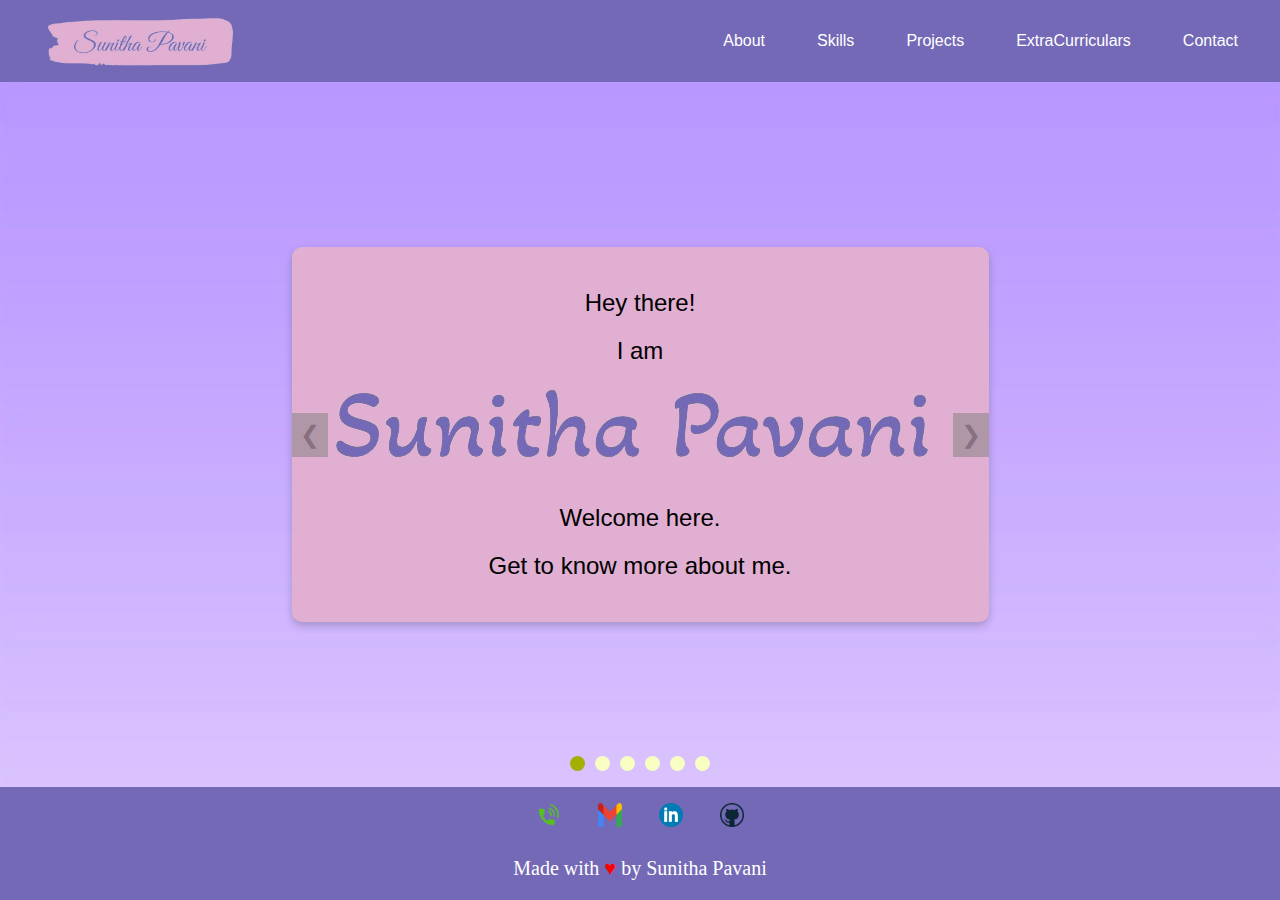
<file: index.html>
<!DOCTYPE html>
<html lang="en">
<head>
    <meta charset="UTF-8">
    <meta name="viewport" content="width=device-width, initial-scale=1.0">
    <link rel="stylesheet" href="style.css">
    <title>Sunitha Pavani</title>
</head>
<body>
    <div class="main">
        <nav class="nav_bar">
            <img id="mname" src="Images/my_name.png" alt="Sunitha Pavani">
            <ul>
                <li><a href="About.html">About</a></li>
                <li><a href="skills.html">Skills</a></li>
                <li><a href="Projects.html">Projects</a></li>
                <li><a href="ExtraCurr.html">ExtraCurriculars</a></li>
                <li><a href="contact.html">Contact</a></li>
            </ul>
        </nav>
    </div>
    <button id="toggleNav" class="menu-icon">&#9776;</button>
    <div class="message">
        <div class="slides">
            <button class="prev">&#10094;</button>
            <div id="slide0" class="slide">
                <p>Hey there!</p>
                <p>I am</p>
                <img src="Images/Intro_name.png" alt="Sunitha Pavani."> 
                <p>Welcome here.</p> 
                <p>Get to know more about me.</p>
            </div>
            <div id="slide1" class="slide">Know more about my studies and interests. <br><a href="About.html">About</a></div>
            <div id="slide2" class="slide">Discover my professional skills and expertise.<br><a href="skills.html">Skills</a></div>
            <div id="slide3" class="slide">Explore the projects I have worked on.<br><a href="Projects.html">Projects</a></div>
            <div id="slide4" class="slide">See my extracurricular activities.<br><a href="ExtraCurr.html">ExtraCurriculars</a></div>
            <div id="slide5" class="slide">Get in touch with me.<br><a href="contact.html">Contact</a></div>
            <button class="next">&#10095;</button>
        </div>
        <div class="navigation">
            <div class="dots">
                <span class="dot" data-slide="0"></span>
                <span class="dot" data-slide="1"></span>
                <span class="dot" data-slide="2"></span>
                <span class="dot" data-slide="3"></span>
                <span class="dot" data-slide="4"></span>
                <span class="dot" data-slide="5"></span>
            </div>
        </div>
    </div>
    <div id="footer">
        <div id="bottom">
            <div id="contact">
                <ul>
                    <li>
                        <a href="#"><img class="cnct" src="Images/phone.png" alt="Phone"></a>
                    </li>
                    <li>
                        <a href="#"><img class="cnct" src="Images/gmail.png" alt="Gmail"/></a>    
                    </li>
                    <li>
                        <a href="#"><img class="cnct" src="Images/linkedin.png" alt="LinkedIn"/></a>                    
                    </li>
                    <li>
                        <a href="#"><img class="cnct" src="Images/github.png" alt="GitHub"/></a>                      
                    </li>
                </ul>
            </div>
        </div>
        <div id="copy"><p id="fcr">Made with <span style="color: red;">&hearts;</span> by Sunitha Pavani</p></div>
    </div>
    <script src="script.js"></script>
</body>
</html>
</file>
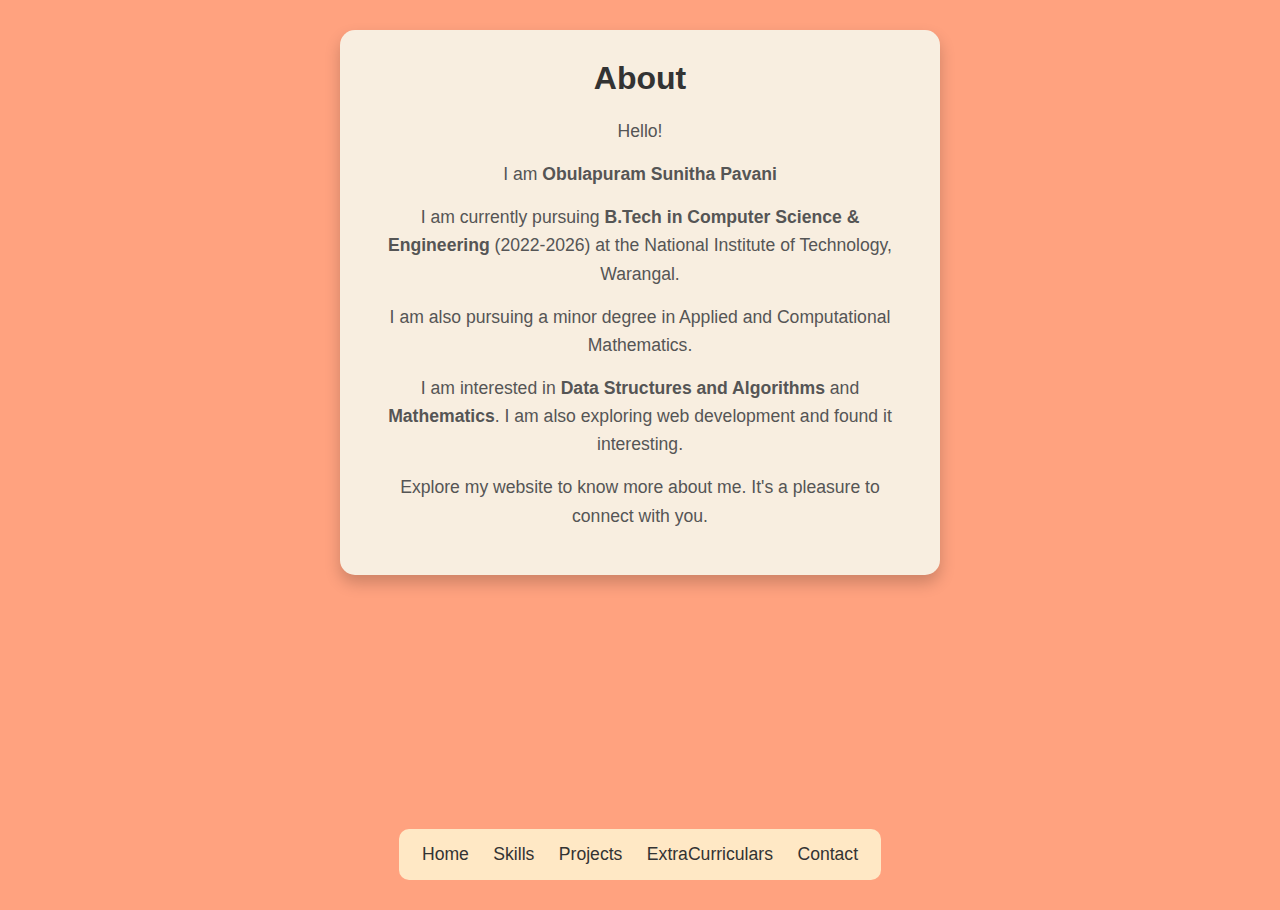
<file: About.html>
<!DOCTYPE html>
<html lang="en">
<head>
    <meta charset="UTF-8">
    <meta name="viewport" content="width=device-width, initial-scale=1.0">
    <title>About</title>
    <link rel="stylesheet" href="About.css">
</head>
<body>
    <button id="toggleNav">&#9776;</button>
    <div class="about">
        <div class="box">
            <h2 class="heading">About</h2>
            <ul>
                <li>Hello!</li>
                <li>I am <b>Obulapuram Sunitha Pavani</b></li>
                <li>I am currently pursuing <b>B.Tech in Computer Science & Engineering</b> (2022-2026) at the National Institute of Technology, Warangal.</li>
                <li>I am also pursuing a minor degree in Applied and Computational Mathematics.</li>
                <li>I am interested in <b>Data Structures and Algorithms</b> and <b>Mathematics</b>. I am also exploring web development and found it interesting.</li>
                <li>Explore my website to know more about me. It's a pleasure to connect with you.</p></li>
            </ul>
        </div>
        <div class="toggle" id="navbar">
            <ul>
                <li><a href="index.html">Home</a></li>
                <li><a href="skills.html">Skills</a></li>
                <li><a href="Projects.html">Projects</a></li>
                <li><a href="ExtraCurr.html">ExtraCurriculars</a></li>
                <li><a href="contact.html">Contact</a></li>
            </ul>
        </div>
    </div>
    <script>
        document.getElementById('toggleNav').addEventListener('click', function() {
        var nav = document.getElementById('navbar');
        const butt=document.getElementById('toggleNav');
        if (nav.style.display === 'block') {
            nav.style.display = 'none';
            butt.innerHTML='&#9776;';
        } else {
            nav.style.display = 'block';
            butt.innerHTML='&times;';
        }
    });
    </script>
</body>
</html>
</file>
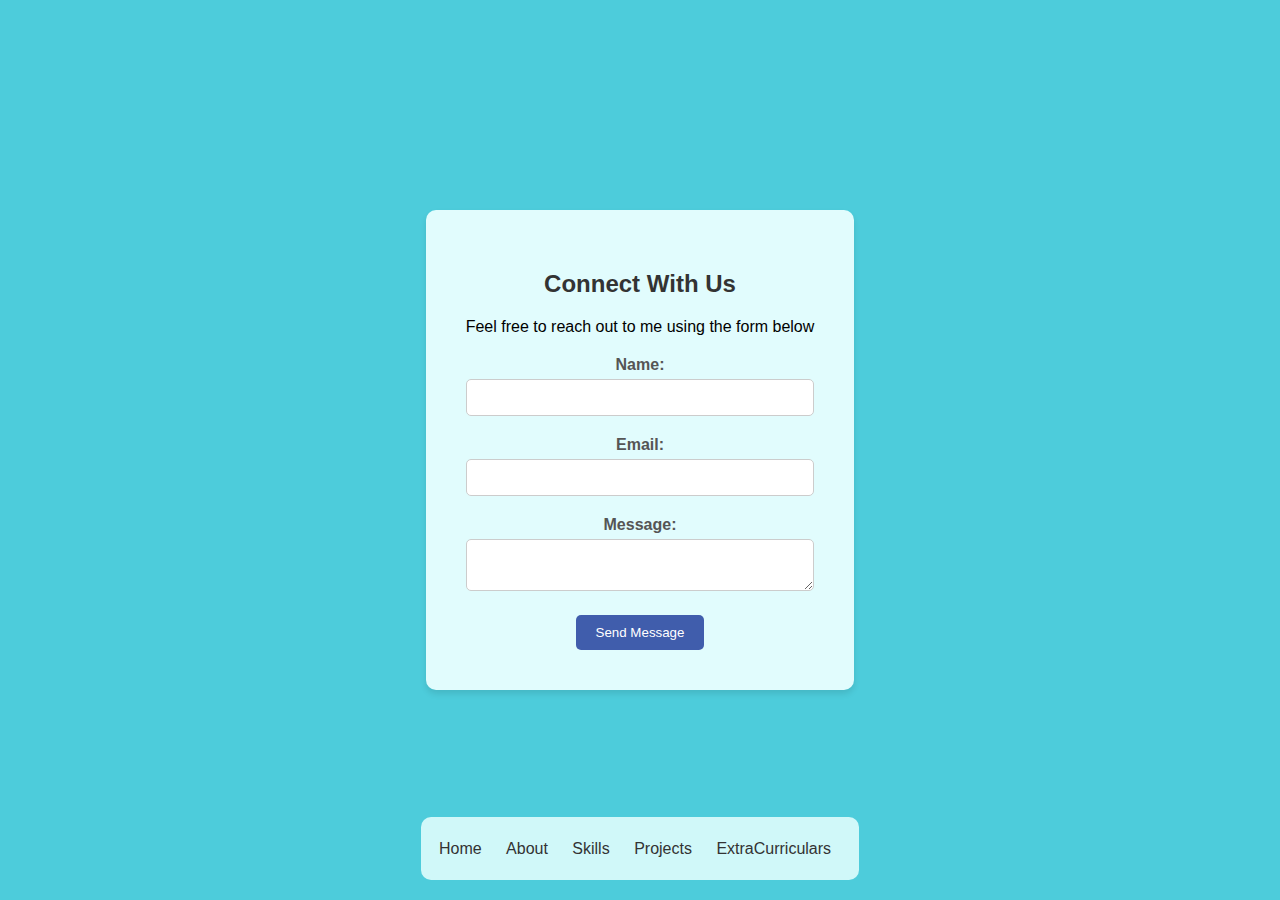
<file: contact.html>
<!DOCTYPE html>
<html lang="en">
<head>
    <meta charset="UTF-8">
    <meta name="viewport" content="width=device-width, initial-scale=1.0">
    <title>Contact</title>
    <link rel="stylesheet" href="contact.css">
</head>
<body>
    <button id="toggleNav">&#9776;</button>
    <div class="contact">
        <div class="box">
            <h2 class="heading">Connect With Us</h2>
            <p>Feel free to reach out to me using the form below</p>
            <form>
                <label for="name">Name:</label><br>
                <input type="text" id="name" name="name" required><br>

                <label for="email">Email:</label><br>
                <input type="email" id="email" name="email" required><br>

                <label for="message">Message:</label><br>
                <textarea id="message" name="message" rows="2" required></textarea><br>

                <button type="submit">Send Message</button>
            </form>
        </div>
        <div class="toggle" id="navbar">
            <ul>
                <li><a href="index.html">Home</a></li>
                <li><a href="About.html">About</a></li>
                <li><a href="skills.html">Skills</a></li>
                <li><a href="Projects.html">Projects</a></li>
                <li><a href="ExtraCurr.html">ExtraCurriculars</a></li>
            </ul>
        </div>
    </div>
    <script>
        document.getElementById('toggleNav').addEventListener('click', function() {
        var nav = document.getElementById('navbar');
        const butt=document.getElementById('toggleNav');
        if (nav.style.display === 'block') {
            nav.style.display = 'none';
            butt.innerHTML='&#9776;';
        } else {
            nav.style.display = 'block';
            butt.innerHTML='&times;';
        }
    });
    </script>
</body>
</html>
</file>
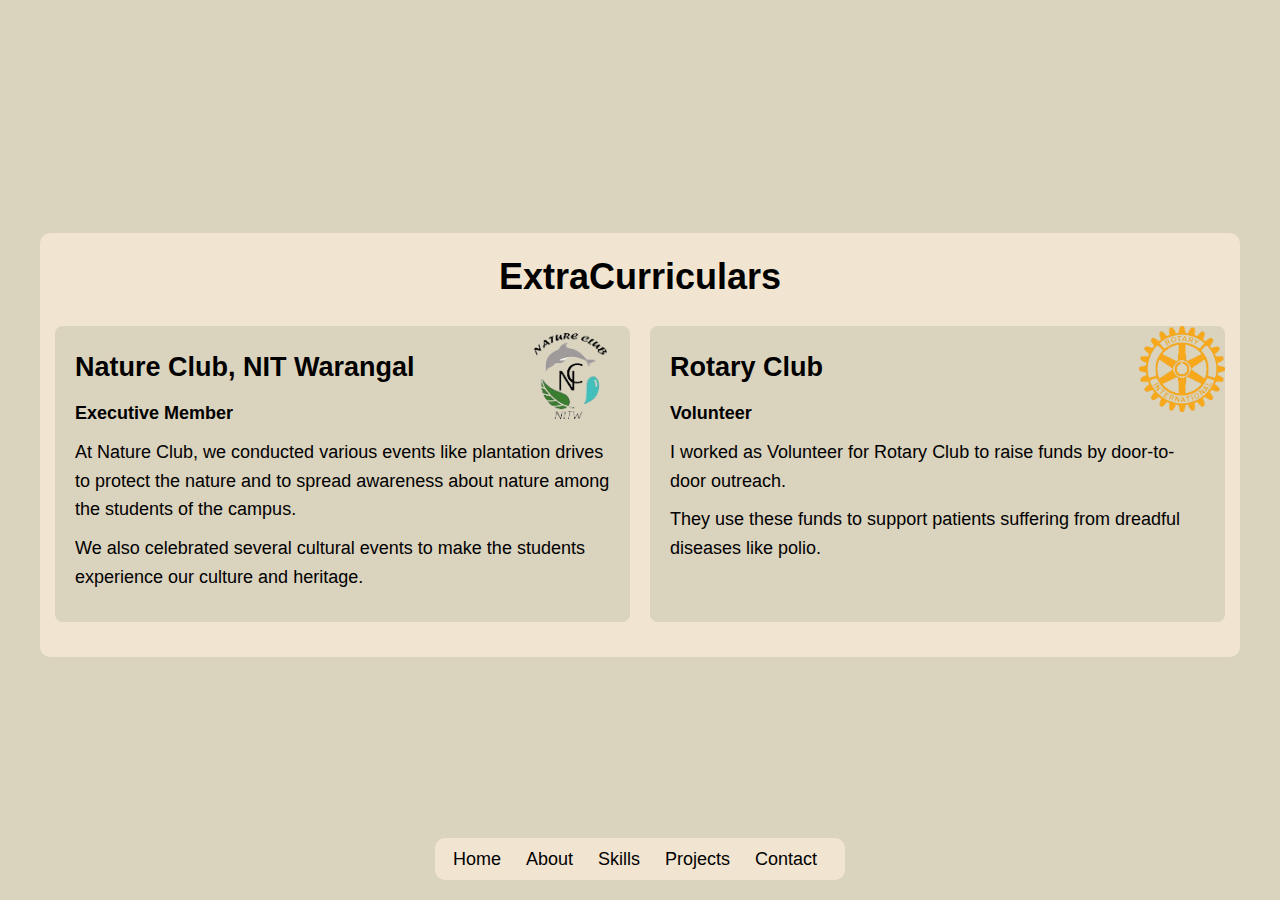
<file: ExtraCurr.html>
<!DOCTYPE html>
<html lang="en">
<head>
    <meta charset="UTF-8">
    <meta name="viewport" content="width=device-width, initial-scale=1.0">
    <title>ExtraCurriculars</title>
    <link rel="stylesheet" href="ExtraCurr.css">
</head>
<body>
    <button id="toggleNav">&#9776;</button>
    <div class="ExtraCurriculars">
        <div class="box">
            <h2 class="heading">ExtraCurriculars</h2>
            <div class="flex_box">
                <div class="ex1">
                    <div class="position">
                        <h3>Nature Club, NIT Warangal</h3>
                        <h4>Executive Member</h4>
                    </div>
                    <p>At Nature Club, we conducted various events like plantation drives to protect the nature 
                        and to spread awareness about nature among the students of the campus.</p>
                    <p>We also celebrated several cultural events to make the students experience our culture and heritage.</p>
                </div>
                <div class="ex2">
                    <div class="position">
                        <h3>Rotary Club</h3>
                        <h4>Volunteer</h4>
                    </div>
                    
                    <p>I worked as Volunteer for Rotary Club to raise funds by door-to-door outreach.</p>
                    <p>They use these funds to support patients suffering from dreadful diseases like polio.</p>
                </div>
            </div>
        </div>
        <div class="toggle" id="navbar">
            <ul>
                
                <li><a href="index.html">Home</a></li>
                <li><a href="About.html">About</a></li>
                <li><a href="skills.html">Skills</a></li>
                <li><a href="Projects.html">Projects</a></li>
                <li><a href="contact.html">Contact</a></li>
            </ul>
        </div>
    </div>
    <script>
        document.getElementById('toggleNav').addEventListener('click', function() {
        var nav = document.getElementById('navbar');
        const butt=document.getElementById('toggleNav');
        if (nav.style.display === 'block') {
            nav.style.display = 'none';
            butt.innerHTML='&#9776;';
        } else {
            nav.style.display = 'block';
            butt.innerHTML='&times;';
        }
    });
    </script>
</body>
</html>
</file>
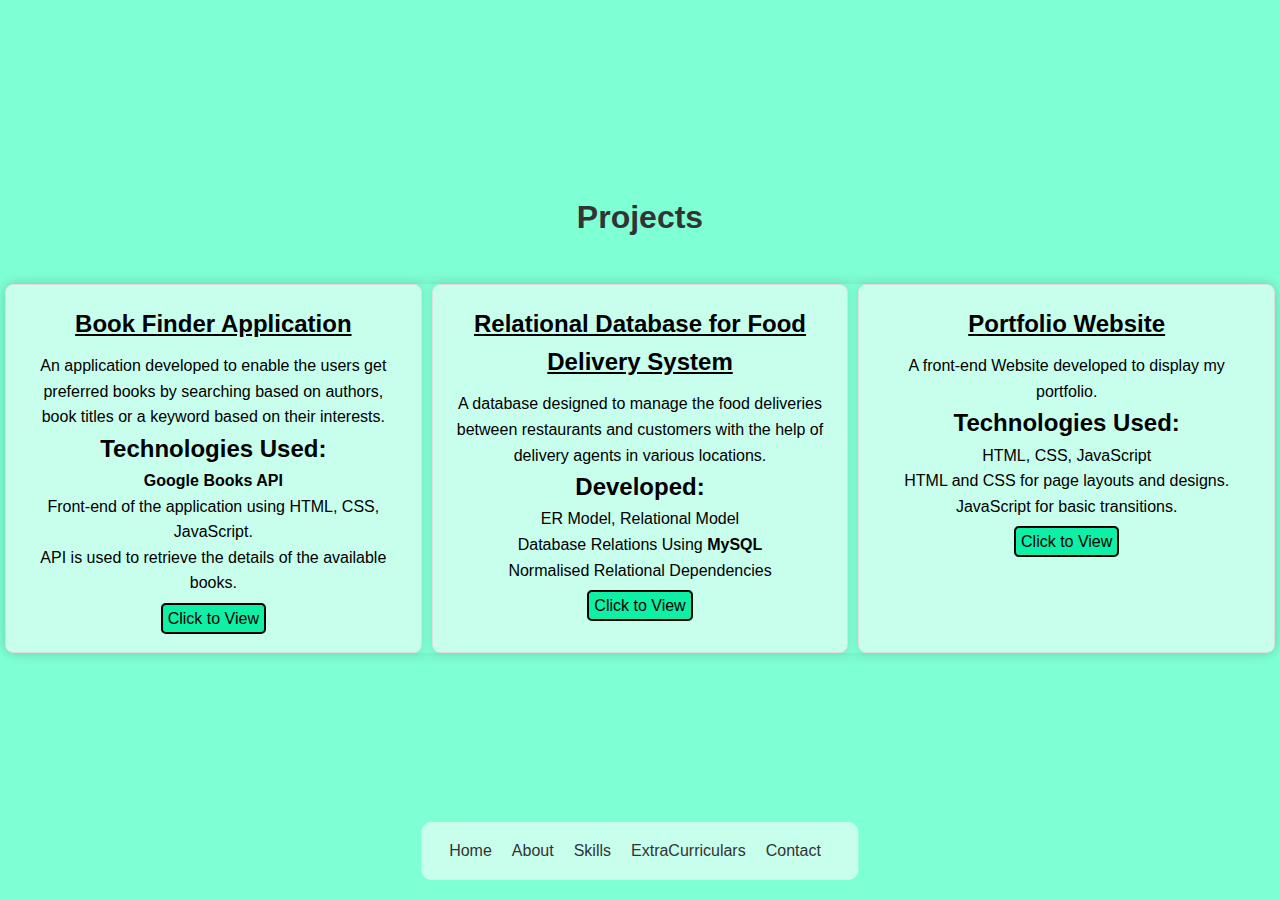
<file: Projects.html>
<!DOCTYPE html>
<html lang="en">
<head>
    <meta charset="UTF-8">
    <meta name="viewport" content="width=device-width, initial-scale=1.0">
    <title>projects</title>
    <link rel="stylesheet" href="Projects.css">
</head>
<body>
    <button id="toggleNav">&#9776;</button>
    <div class="projects">
    <div class="box_parent">
    <h2 class="heading">Projects</h2>  
    <div class="box">
        <div class="box1">
            <h3>Book Finder Application</h3>
            <div class="des">
                <p>An application developed to enable the users get preferred books by searching based on authors, book titles or a keyword based on their interests.</p>
                <p class="tech">Technologies Used:</p>
                <ul class="list">
                    <li><b>Google Books API</b></li>
                    <li>Front-end of the application using HTML, CSS, JavaScript.</li>
                    <li>API is used to retrieve the details of the available books.</li>
                </ul>
                <a href="https://pavani9104.github.io/Book-finder-application/" target="_blank">Click to View</a>
            </div>
        </div>
        <div class="box2">
            <h3>Relational Database for Food Delivery System</h3>
            <div class="des">
                <p>A database designed to manage the food deliveries between restaurants and customers with the help of delivery agents in various locations.</p>
                <p class="tech">Developed:</p>
                <ul class="list">
                    <li>ER Model, Relational Model</li>
                    <li>Database Relations Using <b>MySQL</b> </li>
                    <li>Normalised Relational Dependencies</li>
                </ul>
                <a href="https://github.com/pavani9104/Relational-Database-Food-Delivery-System" target="_blank">Click to View</a>
            </div>
        </div>
        <div class="box3">
            <h3>Portfolio Website</h3>
            <div class="des">
                <p>A front-end Website developed to display my portfolio.</p>
                <p class="tech">Technologies Used:</p>
                <ul class="list">
                    <li>HTML, CSS, JavaScript</li>
                    <li>HTML and CSS for page layouts and designs. <li>
                    <li>JavaScript for basic transitions.</li>
                </ul>
                <a href="https://github.com/pavani9104/Portfolio-Website" target="_blank">Click to View</a>
            </div>
        </div>
    </div>
    </div>
    <div class="toggle" id="navbar">
        <ul>
            <li><a href="index.html">Home</a></li>
            <li><a href="About.html">About</a></li>
            <li><a href="skills.html">Skills</a></li>
            <li><a href="ExtraCurr.html">ExtraCurriculars</a></li>
            <li><a href="contact.html">Contact</a></li>
        </ul>
    </div>
</div>
<script>
    document.getElementById('toggleNav').addEventListener('click', function() {
    var nav = document.getElementById('navbar');
    const butt=document.getElementById('toggleNav');
    if (nav.style.display === 'block') {
        nav.style.display = 'none';
        butt.innerHTML='&#9776;';
    } else {
        nav.style.display = 'block';
        butt.innerHTML='&times;';
    }
});
</script>
</body>
</html>
</file>
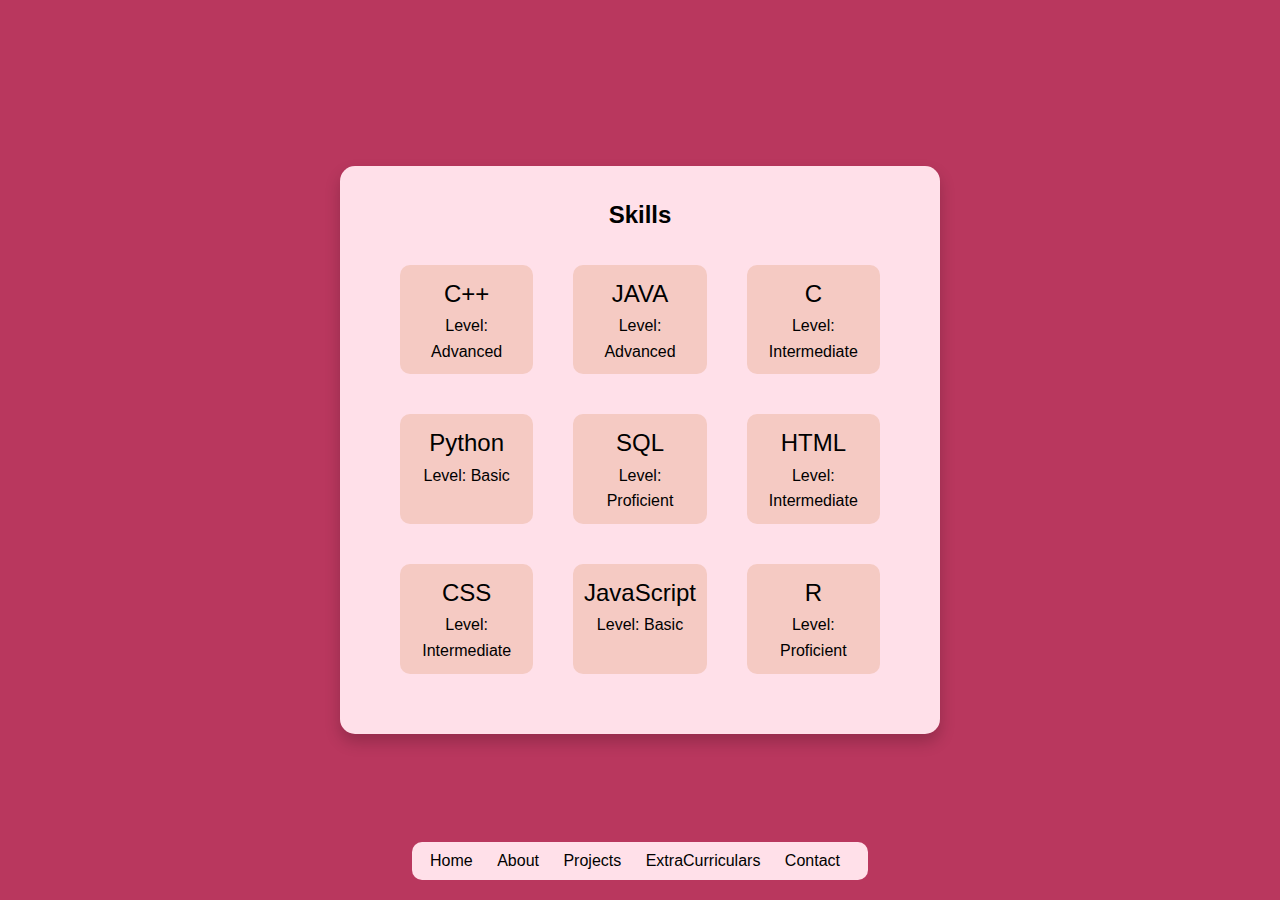
<file: skills.html>
<!DOCTYPE html>
<html lang="en">
<head>
    <meta charset="UTF-8">
    <meta name="viewport" content="width=device-width, initial-scale=1.0">
    <title>skills</title>
    <link rel="stylesheet" href="skills.css">
</head>
<body>
    <button id="toggleNav">&#9776;</button>
    <div class="skills">
        <div class="box">
            <h2 class="heading">Skills</h2>
            <div class="allskills">
                <div class="sk">
                    <div class="h">
                        C++
                    </div>
                    <div class="exp">
                        Level: Advanced
                    </div>
                </div>
                <div class="sk">
                    <div class="h">
                        JAVA
                    </div>
                    <div class="exp">
                        Level: Advanced
                    </div>
                </div>
                <div class="sk">
                    <div class="h">
                        C
                    </div>
                    <div class="exp">
                        Level: Intermediate
                    </div>
                </div>
                <div class="sk">
                    <div class="h">
                        Python
                    </div>
                    <div class="exp">
                        Level: Basic
                    </div>
                </div>
                <div class="sk">
                    <div class="h">
                        SQL
                    </div>
                    <div class="exp">
                        Level: Proficient
                    </div>
                </div>
                <div class="sk">
                    <div class="h">
                        HTML
                    </div>
                    <div class="exp">
                        Level: Intermediate
                    </div>
                </div>
                <div class="sk">
                    <div class="h">
                        CSS
                    </div>
                    <div class="exp">
                        Level: Intermediate
                    </div>
                </div>
                <div class="sk">
                    <div class="h">
                        JavaScript
                    </div>
                    <div class="exp">
                        Level: Basic
                    </div>
                </div>
                <div class="sk">
                    <div class="h">
                        R
                    </div>
                    <div class="exp">
                        Level: Proficient
                    </div>
                </div>
            </div>
        </div>
        <div class="toggle" id="navbar">
            <ul>
                <li><a href="index.html">Home</a></li>
                <li><a href="About.html">About</a></li>
                <li><a href="Projects.html">Projects</a></li>
                <li><a href="ExtraCurr.html">ExtraCurriculars</a></li>
                <li><a href="contact.html">Contact</a></li>
            </ul>
        </div>
    </div>
    <script>
        document.getElementById('toggleNav').addEventListener('click', function() {
        var nav = document.getElementById('navbar');
        const butt=document.getElementById('toggleNav');
        if (nav.style.display === 'block') {
            nav.style.display = 'none';
            butt.innerHTML='&#9776;';
        } else {
            nav.style.display = 'block';
            butt.innerHTML='&times;';
        }
    });
    </script>
</body>
</html>
</file>
<file: style.css>
*{
    margin: 0;
    padding: 0;
    box-sizing: border-box;
}
body {
    display: flex;
    flex-direction: column;
    min-height: 100vh;
    height: auto;
    line-height: 1.6;
    margin: 0;
}

.nav_bar {
    background-color: #7469b6;
    color: white;
    width: 100%;
    display: flex;
    align-items: center;
    justify-content: space-between;
    padding: 1rem;
    font-family: Arial, sans-serif;    
}

.nav_bar ul {
    list-style: none;
    display: flex;
}

.nav_bar ul li {
    margin: 0 1rem;
}

.nav_bar ul li a {
    color: white;
    padding: 10px;
    border-radius: 5px;
    text-decoration: none;
}
.nav_bar a:hover{
    border: 2px solid #fff;
}

#mname {
    height: 100%;
    max-height: 50px;
    width: auto;
    margin: 0px 2rem;
}

.message {
    flex: 1;
    display: flex;
    flex-direction: column;
    align-items: center;
    justify-content: center;
    background-color: #f4f4f4;
    width: 100%;
    padding: 2rem;
    text-align: center;
    font-size: 20px;
    position: relative;
    background-image: url("Images/bg_home.jpg");
    background-repeat: no-repeat;
    background-size: cover;
}

.slides {
    position: relative;
}

.slide {
    display: none;
    padding: 8rem;
    color: black;
    border-radius: 10px;
    line-height: 2;
    box-shadow: 0 4px 8px rgba(0, 0, 0, 0.2);
    transition: margin-top 0.5s ease-in-out;
}
.slide a{
    display: inline;
    text-decoration: none;
    padding: 5px 10px;
    background-color: #e1acac;
    border-radius: 5px;
    border: 1px solid black;
}
.slide a:hover{
    background-color: #c57dc3;
}
#slide0 {
    background-color: #e1afd1;
    padding: 2rem;
    font-family:'Lucida Sans', 'Lucida Sans Regular', 'Lucida Grande', 'Lucida Sans Unicode', Geneva, Verdana, sans-serif;
    font-size: 1.5rem;
}
#slide0 img{
    height: 100%;
    width: 100%;
}
#slide1 {
    background-color: #f8eee0;
}

#slide2 {
    background-color: #ffe0e9;
}

#slide3 {
    background-color: rgb(200, 254, 236);
}

#slide4 {
    background-color: #f1e5d1;
}

#slide5 {
    background-color: #e1fcfd;
}

.slide.active {
    display: block;
}

.navigation {
    display: flex;
    align-items: center;
    justify-content: center;
    margin-top: 1rem;
    position: absolute;
    bottom: 1rem;
    width: 100%;
}

.prev, .next {
    cursor: pointer;
    padding: 0.5rem;
    font-size: 1.5rem;
    border: none;
    background-color: grey;
    opacity: 0.5;
    color: #333;
    position: absolute;
    top: 50%;
    transform: translateY(-50%);
}

.prev {
    left: 0;
}

.next {
    right: 0;
}

.dots {
    display: flex;
    align-items: center;
}

.dot {
    cursor: pointer;
    height: 15px;
    width: 15px;
    margin: 0 5px;
    background-color: #f8fdc1;
    border-radius: 50%;
    display: inline-block;
}

.dot.active {
    background-color: #a4af04;
}

#footer {
    background-color: #7469b6;
    color: white;
    padding: 1rem;
    text-align: center;
    width: 100%;
    font-size: 20px;
}

#contact ul {
    list-style: none;
    padding: 0;
}

#contact ul li {
    display: inline;
    margin: 0 1rem;
}

#contact ul li a img {
    width: 24px;
    height: 24px;
}

#copy {
    margin-top: 1rem;
}
#toggleNav {
    display: none;
    position: fixed;
    top: 2rem;
    right: 2rem;
    z-index: 999;
    background: none;
    border: none;
    font-size: 24px;
    cursor: pointer;
}

@media (max-width: 800px) {
    .slides {
        max-width: 100vw;
    }
    .slide{
        padding: 2%;
    }
    .prev, .next {
        font-size: 1rem;
        padding: 0.3rem;
    }

    .message {
        padding: 1rem;
    }
    .nav_bar ul {
        display: none;
        flex-direction: column;
        position: absolute;
        top: 80px;
        left: 0;
        width: 100%; 
        margin: 0;
        background-color: #7469b6; 
        padding: 10px;
        z-index: 1000;
    }

    .nav_bar ul.show {
        display: flex;
    }

    .nav_bar ul li {
        margin: 10px 10px; 
        padding-top: 5px;
        padding-bottom: 10px;
        border: 1px solid #fff;
        border-radius: 5px;
        text-align: center;
    }
    .nav_bar ul li:hover {
        background-color: #9281f1;
    }
    .nav_bar ul li a:hover {
        color: black;
        border: none;
    }
    .message.shift{
        top: 250px;
    }
    #toggleNav {
        display: block;
        position: absolute; 
        top: 10px; 
        right: 20px; 
        font-size: 30px;
        cursor: pointer; 
    }
}
</file>
<file: About.css>
*{
    font-family: Arial, sans-serif;
    margin: 0;
    padding: 0;
    box-sizing: border-box;
}
body {
    margin-top: 10px;
    background-color: #ffa27f;
    height: 100vh;
}

.about {
    display: flex;
    flex-direction: column;
    align-items: center;
    justify-content: center;
    padding: 20px;
}

.box {
    background-color: #f8eee0;
    padding: 30px;
    border-radius: 15px;
    box-shadow: 0 8px 16px rgba(0, 0, 0, 0.2);
    text-align: center;
    max-width: 600px;
    width: 100%;
    transition: transform 0.3s ease, box-shadow 0.3s ease;
}

.heading {
    color: #333;
    font-size: 2em;
    margin-bottom: 20px;
}

ul {
    list-style-type: none;
    padding: 0;
    margin: 0;
}

li {
    margin-bottom: 15px;
    font-size: 1.1em;
    line-height: 1.6;
    color: #555;
}

a {
    text-decoration: none;
    color: #333;
    transition: color 0.3s ease;
    padding: 5px;
    margin: 0;
}

#res {
    display: inline-block;
    margin-top: 20px;
    color: #fff;
    background-color: #f30a0a;
    padding: 12px 25px;
    border-radius: 5px;
    transition: background-color 0.3s ease;
}

#res:hover {
    background-color: #b70606;
}

#toggleNav {
    display: none;
    position: fixed;
    top: 1rem;
    right: 1rem;
    z-index: 999;
    background: none;
    border: none;
    font-size: 24px;
    cursor: pointer;
}

.toggle {
    display: block;
    position: absolute;
    text-align: center;
    bottom: 20px;
    background-color: #ffe8c5;
    border-radius: 10px;
    padding: 0.5% 1% 0.5% 1%;
}
.toggle ul {
    list-style-type: none;
    padding: 0;
}

.toggle li {
    display: inline-block;
    margin: 5px;
    padding: 0;
}

.toggle a {
    text-decoration: none;
    color: #333;
    transition: color 0.3s ease;
    padding: 5px;
    margin: 0;
}

.toggle a:hover {
    border: 2px solid black;
    border-radius: 5px;
}

@media (max-width: 800px) {
    .about {
        height: auto;
    }

    .box {
        margin-top: auto;
        padding: 0.5rem;
    }

    #toggleNav {
        display: block;
    }

    .toggle {
        display: none;
        width: 50%;
        height: fit-content;
        top: 5px;
        right: 0;
    }

    .toggle ul {
        display: flex;
        flex-direction: column;
        align-items: center;
    }

    .toggle li {
        width: 100%;
        margin: 10px;
        margin-bottom: 10px;
        border-radius: 5px;
        border: 1px solid black;
    }
    .toggle a {
        display: block;
        padding: 10px;
        width: 100%;
        text-align: center;
    }
}
</file>
<file: contact.css>
body {
    font-family: Arial, sans-serif;
    margin: 0;
    padding: 0;
    background-color: #4dccdb;
}

.contact {
    display: flex;
    justify-content: center;
    align-items: center;
    height: 100vh;
}

.box {
    background-color: #e1fcfd;
    padding: 40px;
    border-radius: 10px;
    box-shadow: 0 4px 6px rgba(0, 0, 0, 0.1);
    text-align: center;
}

.heading {
    color: #333;
}

form {
    margin-top: 20px;
}

label {
    font-weight: bold;
    color: #555;
}

input[type="text"],
input[type="email"],
textarea {
    width: 100%;
    padding: 10px;
    margin-top: 5px;
    margin-bottom: 20px;
    border: 1px solid #ccc;
    border-radius: 5px;
    box-sizing: border-box;
}

button[type="submit"] {
    background-color: #405dac;
    color: #fff;
    padding: 10px 20px;
    border: none;
    border-radius: 5px;
    cursor: pointer;
    transition: background-color 0.3s ease;
}

button[type="submit"]:hover {
    background-color: #01346a;
}
#toggleNav {
    display: none;
    position: fixed;
    top: 1rem;
    right: 1rem;
    z-index: 999;
    background: none;
    border: none;
    font-size: 24px;
    cursor: pointer;
}

.toggle {
    display: block;
    position: absolute;
    bottom: 20px;
    background-color: #d0f8f9;
    border-radius: 10px;
    padding: 0.5% 1% 0.5% 1%;
}

ul {
    list-style-type: none;
    padding: 0;
}

li {
    display: inline;
    margin-right: 10px;
}

a {
    text-decoration: none;
    color: #333;
    transition: color 0.3s ease;
    padding: 5px;
    margin: 0;
}

a:hover {
    border: 2px solid black;
    border-radius: 5px;
}
@media (max-width: 800px) {
    .about {
        height: auto;
    }

    .box {
        margin: 5px;
    }

    #toggleNav {
        display: block;
    }

    .toggle {
        display: none;
        width: 50%;
        height: fit-content;
        top: 5px;
        right: 0;
    }

    .toggle ul {
        margin: 5px;
        display: flex;
        flex-direction: column;
        align-items: center;
    }

    .toggle li {
        width: 100%;
        margin-bottom: 10px;
        border-radius: 5px;
        border: 1px solid black;
    }
    .toggle a {
        display: block;
        text-align: center;
    }
}
</file>
<file: ExtraCurr.css>
* {
    margin: 0;
    padding: 0;
    box-sizing: border-box;
    font-family: Arial, sans-serif;
}

body {
    background-color: #dad3be;
    line-height: 1.6;
    font-size: 18px;
    padding: 20px;
    display: flex;
    justify-content: center;
    align-items: center;
    flex-direction: column;
    min-height: 100vh;
}

.ExtraCurriculars {
    max-width: 1200px;
    border-radius: 8px;
    display: flex;
    justify-content: center;
    align-items: center;
}

.box{
    background-color: #f1e5d1;
    padding: 15px;
    border-radius: 10px;
    margin-bottom: 10px;
}

.heading {
    font-size: 2em;
    margin-bottom: 20px;
    text-align: center;
}

.flex_box {
    display: flex;
    gap: 20px;
    margin-bottom: 20px;
}
.ex1, .ex2{
    background-color: #dad3be;
    flex: 1;
    padding: 20px;
    border-radius: 8px;
}
.ex1{
    background-image: url("Images/nc_logo.png");
    background-repeat: no-repeat;
    background-position: right top;
    background-size: 20%;
}
.ex2{
    background-image: url("Images/rotary.png");
    background-repeat: no-repeat;
    background-position: right top;
    background-size: 15%;
}
.ex1:hover, .ex2:hover{
    transform: translateY(-5px);
    box-shadow: 0 4px 15px rgba(0, 0, 0, 0.2);
}

.position h3 {
    font-size: 1.5em;
    margin-bottom: 10px;
}

.position h4 {
    margin-bottom: 10px;
}

p {
    margin-bottom: 10px;
}
#toggleNav {
    display: none;
    position: fixed;
    top: 1rem;
    right: 1rem;
    z-index: 999;
    background: none;
    border: none;
    font-size: 24px;
    cursor: pointer;
}
.toggle {
    display: block;
    position: absolute;
    bottom: 20px;
    background-color: #f1e5d1;
    margin-top: 20px;
    border-radius: 10px;
    padding: 0.5% 1% 0.5% 1%;
}

.toggle ul {
    list-style-type: none;
    padding: 0;
}

.toggle li {
    display: inline;
    margin-right: 10px;
}

.toggle a {
    text-decoration: none;
    color: black;
    padding: 5px;
}

.toggle a:hover {
    border: 2px solid black;
    border-radius: 5px;
}
@media (max-width: 800px) {
    .projects {
        height: auto;
    }

    .box {
        margin: 10px;
        padding: 0.5rem;
    }
    #toggleNav {
        display: block;
    }
    .flex_box{
        flex-direction: column;
    }
    .toggle {
        display: none;
        height: fit-content;
        position: fixed;
        top: 5px;
        right: 0px;
        width: 50%;
    }

    .toggle ul {
        display: flex;
        flex-direction: column;
        align-items: center;
    }

    .toggle li {
        width: 100%;
        margin: 10px;
        margin-bottom: 10px;
        border-radius: 5px;
        border: 1px solid black;
    }
    .toggle a {
        display: block;
        padding: 10px;
        width: 100%;
        text-align: center;
    }
}
</file>
<file: Projects.css>
* {
    margin: 0;
    padding: 0;
    box-sizing: border-box;
    line-height: 1.6;
    font-family: Arial, Helvetica, sans-serif;
}

body {
    background-color: aquamarine;
    font-family: Arial, sans-serif;
    display: flex;
    flex-direction: column;
    min-height: 100vh;
}

.heading {
    text-align: center;
    font-size: 2em;
    font-family:sans-serif;
    margin-bottom: 40px;
    color: #333;
}

.projects {
    flex: 1;
    display: flex;
    justify-content: center;
    align-items: center;
}
.box_parent{
    margin: -50px 5px 5px 5px;
}
.box {
    display: flex;
    gap: 10px;
    justify-content: space-between;
    border-radius: 10px;
    box-shadow: 0 0 15px rgba(0, 0, 0, 0.1);
}

.box1, .box2, .box3 {
    flex: 1;
    background: rgb(200, 254, 236);
    padding: 20px;
    border: 1px solid #ddd;
    border-radius: 8px;
    box-shadow: 0 0 10px rgba(0, 0, 0, 0.1);
    transition: transform 0.3s ease-in-out, box-shadow 0.3s ease-in-out;
    text-align: center;
}
.box1:hover, .box2:hover, .box3:hover {
    transform: translateY(-5px);
    box-shadow: 0 4px 15px rgba(0, 0, 0, 0.2);
}

.box h3 {
    font-weight: bold;
    font-size: 1.5em;
    margin-bottom: 10px;
    text-decoration: underline;
}

.des{
    font-family:Arial, Helvetica, sans-serif;
    font-size: 1em;
}
.tech{
    font-size: 1.5em;
    font-weight: bold;
}
.list{
    list-style-type: none;
    margin-bottom: 10px;
}
.des a{
    text-decoration: none;
    padding: 5px;
    border-radius: 5px;
    background-color: rgb(15, 239, 165);
    color:black;
    border: 2px solid black;
}
#toggleNav {
    display: none;
    position: fixed;
    top: 1rem;
    right: 1rem;
    z-index: 999;
    background: none;
    border: none;
    font-size: 24px;
    cursor: pointer;
}
.toggle {
    display: block;
    position: absolute;
    bottom: 20px;
    left: 50%;
    transform: translateX(-50%);
    background-color: rgb(200, 254, 236);
    border-radius: 10px;
    padding: 0.5% 1% 0.5% 1%;
}

.toggle ul {
    list-style-type: none;
    display: flex;
    padding: 10px;
}

.toggle li {
    display: inline;
    margin-right: 10px;
}
.toggle li a{
    text-decoration: none;
    color: #333;
    transition: color 0.3s ease;
    padding: 5px;
    margin: 0;
}

.toggle li a:hover {
    border: 2px solid black;
    border-radius: 5px;
}
@media (max-width: 800px) {
    .projects {
        height: auto;
    }

    .box {
        margin: 10px;
        padding: 0.5rem;
        flex-direction: column;
    }
    .box1, .box2, .box3{
        margin: 5px;
    }
    #toggleNav {
        display: block;
    }

    .toggle {
        display: none;
        height: fit-content;
        position: fixed;
        top: 5px;
        right: 0px;
        width: 50%;
        transform: none;
    }

    .toggle ul {
        display: flex;
        flex-direction: column;
        align-items: center;
    }

    .toggle li {
        width: 100%;
        margin: 10px;
        margin-bottom: 10px;
        border-radius: 5px;
        border: 1px solid black;
    }
    .toggle a {
        display: block;
        padding: 10px;
        width: 100%;
        text-align: center;
    }
}
</file>
<file: skills.css>
* {
    margin: 0;
    padding: 0;
    box-sizing: border-box;
    line-height: 1.6;
    font-family: Arial, Helvetica, sans-serif;
}

body {
    background-color: #b9375e;
}

.skills {
    display: flex;
    justify-content: center;
    align-items: center;
    min-height: 100vh;
    padding: 20px;
}

.box {
    background-color: #ffe0e9;
    padding: 30px;
    border-radius: 15px;
    box-shadow: 0 8px 16px rgba(0, 0, 0, 0.2);
    text-align: center;
    max-width: 600px;
    width: 100%;
    transition: transform 0.3s ease, box-shadow 0.3s ease;
}

.allskills {
    display: grid;
    grid-template-columns: repeat(auto-fill, minmax(150px, 1fr));
    gap: 20px;
    padding: 20px;
}

.sk {
    padding: 10px;
    background-color: #f5cac3;
    border-radius: 10px;
    margin: 10px;
}

.h {
    font-size: 1.5em;
}

#toggleNav {
    display: none;
    position: fixed;
    top: 1rem;
    right: 1rem;
    z-index: 999;
    background: none;
    border: none;
    font-size: 24px;
    cursor: pointer;
}
.toggle {
    display: block;
    position: absolute;
    bottom: 20px;
    background-color: #ffe0e9;
    border-radius: 10px;
    padding: 0.5% 1% 0.5% 1%;
    box-shadow: #b9375e;
}


.toggle ul {
    list-style-type: none;
    padding: 0;
}

.toggle li {
    display: inline;
    margin-right: 10px;
}

.toggle a {
    text-decoration: none;
    color: black;
    padding: 5px;
}

.toggle a:hover {
    border: 2px solid black;
    border-radius: 5px;
}

@media (max-width: 800px) {
    .skills {
        flex-direction: column;
        padding: 10px;
    }

    .box {
        padding: 20px;
        margin: 10px 0;
    }

    .allskills {
        grid-template-columns: repeat(auto-fill, minmax(120px, 1fr));
        gap: 15px;
    }

    .sk {
        padding: 15px;
        margin: 5px;
    }

    #toggleNav {
        display: block;
    }

    .toggle {
        display: none;
        width: 50%;
        top: 5px;
        right: 0;
        bottom: auto;
    }

    .toggle ul {
        display: flex;
        flex-direction: column;
        align-items: center;
    }

    .toggle li {
        width: 100%;
        margin: 5px 0;
        border-radius: 5px;
        border: 1px solid black;
    }

    .toggle a {
        display: block;
        padding: 10px;
        width: 100%;
        text-align: center;
    }
}

@media (max-width: 500px) {
    .box {
        padding: 10px;
    }

    .allskills {
        grid-template-columns: repeat(auto-fill, minmax(100px, 1fr));
        gap: 10px;
    }

    .sk {
        padding: 10px;
        margin: 5px;
    }
}
</file>
